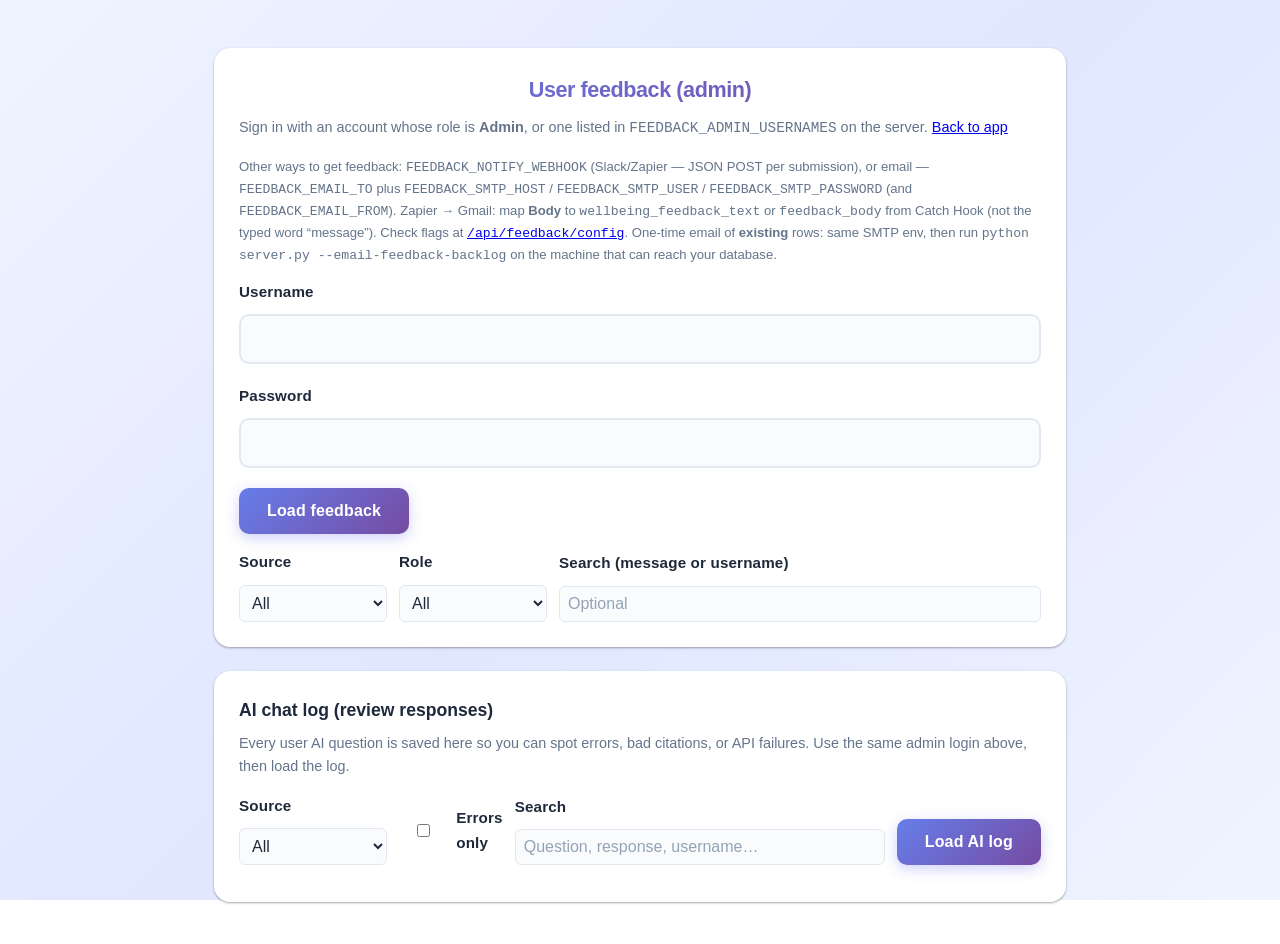
<file: admin.html>
<!DOCTYPE html>
<html lang="en">
<head>
    <meta charset="UTF-8">
    <base href="/">
    <meta name="viewport" content="width=device-width, initial-scale=1.0">
    <title>Feedback — Admin | Wellbeing Companion</title>
    <link rel="stylesheet" href="styles.css?v=4.6">
    <meta http-equiv="Cache-Control" content="no-cache, no-store, must-revalidate">
</head>
<body>
    <div class="container" style="max-width: 900px;">
        <div class="card" style="margin-top: 24px;">
            <h1 style="font-size: 1.35rem;">User feedback (admin)</h1>
            <p style="color: var(--text-light); font-size: 0.9rem; margin: 8px 0 16px;">
                Sign in with an account whose role is <strong>Admin</strong>, or one listed in <code>FEEDBACK_ADMIN_USERNAMES</code> on the server.
                <a href="/">Back to app</a>
            </p>
            <p style="color: var(--text-light); font-size: 0.82rem; margin-bottom: 14px;">
                Other ways to get feedback: <code>FEEDBACK_NOTIFY_WEBHOOK</code> (Slack/Zapier — JSON POST per submission), or email —
                <code>FEEDBACK_EMAIL_TO</code> plus <code>FEEDBACK_SMTP_HOST</code> / <code>FEEDBACK_SMTP_USER</code> / <code>FEEDBACK_SMTP_PASSWORD</code> (and <code>FEEDBACK_EMAIL_FROM</code>).
                Zapier → Gmail: map <strong>Body</strong> to <code>wellbeing_feedback_text</code> or <code>feedback_body</code> from Catch Hook (not the typed word “message”).
                Check flags at <a href="/api/feedback/config" target="_blank" rel="noopener"><code>/api/feedback/config</code></a>.
                One-time email of <strong>existing</strong> rows: same SMTP env, then run
                <code style="white-space: normal;">python server.py --email-feedback-backlog</code> on the machine that can reach your database.
            </p>
            <p id="adminConsoleCreateWrap" style="display: none; margin-bottom: 12px; font-size: 0.9rem;">
                <a id="adminConsoleCreateLink" href="#">Create another admin account</a>
                <span style="color: var(--text-light);"> (bootstrap key required)</span>
            </p>
            <form id="adminFeedbackLoginForm" autocomplete="off">
                <div class="form-group">
                    <label for="adminFbUsername">Username</label>
                    <input type="text" id="adminFbUsername" required autocomplete="username">
                </div>
                <div class="form-group">
                    <label for="adminFbPassword">Password</label>
                    <input type="password" id="adminFbPassword" required autocomplete="current-password">
                </div>
                <button type="submit" class="btn btn-primary" id="adminFbLoadBtn">Load feedback</button>
            </form>
            <div style="display: flex; flex-wrap: wrap; gap: 12px; align-items: flex-end; margin-top: 16px;">
                <div class="form-group" style="margin: 0; min-width: 120px;">
                    <label for="adminFbFilterSource">Source</label>
                    <select id="adminFbFilterSource" style="width: 100%; padding: 8px; border-radius: 6px; border: 1px solid var(--border-color);">
                        <option value="">All</option>
                        <option value="user">user</option>
                        <option value="patient">patient (legacy)</option>
                        <option value="doctor">doctor (legacy)</option>
                        <option value="admin">admin</option>
                    </select>
                </div>
                <div class="form-group" style="margin: 0; min-width: 120px;">
                    <label for="adminFbFilterRole">Role</label>
                    <select id="adminFbFilterRole" style="width: 100%; padding: 8px; border-radius: 6px; border: 1px solid var(--border-color);">
                        <option value="">All</option>
                        <option value="user">user</option>
                        <option value="patient">patient (legacy)</option>
                        <option value="doctor">doctor (legacy)</option>
                        <option value="admin">admin</option>
                    </select>
                </div>
                <div class="form-group" style="margin: 0; flex: 1; min-width: 180px;">
                    <label for="adminFbSearch">Search (message or username)</label>
                    <input type="search" id="adminFbSearch" placeholder="Optional" autocomplete="off" style="width: 100%; padding: 8px; border-radius: 6px; border: 1px solid var(--border-color);">
                </div>
            </div>
            <div id="adminFbError" class="error-message" style="margin-top: 12px;"></div>
        </div>

        <div id="adminFbResults" class="card" style="margin-top: 20px; display: none;">
            <div style="display: flex; flex-wrap: wrap; justify-content: space-between; gap: 12px; align-items: center; margin-bottom: 12px;">
                <h2 style="font-size: 1.1rem; margin: 0;">Latest submissions <span id="adminFbCount" style="color: var(--text-light); font-weight: normal;"></span></h2>
                <button type="button" class="btn btn-secondary" id="adminFbExportBtn" title="Download loaded rows as CSV">Export CSV</button>
            </div>
            <div id="adminFbList"></div>
        </div>

        <div class="card" style="margin-top: 20px;">
            <h2 style="font-size: 1.1rem;">AI chat log (review responses)</h2>
            <p style="color: var(--text-light); font-size: 0.9rem; margin: 8px 0 16px;">
                Every user AI question is saved here so you can spot errors, bad citations, or API failures.
                Use the same admin login above, then load the log.
            </p>
            <div style="display: flex; flex-wrap: wrap; gap: 12px; align-items: flex-end; margin-bottom: 12px;">
                <div class="form-group" style="margin: 0; min-width: 120px;">
                    <label for="adminAiFilterSource">Source</label>
                    <select id="adminAiFilterSource" style="width: 100%; padding: 8px; border-radius: 6px; border: 1px solid var(--border-color);">
                        <option value="">All</option>
                        <option value="user">user</option>
                        <option value="patient">patient (legacy)</option>
                        <option value="doctor">doctor (legacy)</option>
                    </select>
                </div>
                <div class="form-group" style="margin: 0;">
                    <label style="display: flex; align-items: center; gap: 8px; cursor: pointer;">
                        <input type="checkbox" id="adminAiErrorsOnly">
                        Errors only
                    </label>
                </div>
                <div class="form-group" style="margin: 0; flex: 1; min-width: 180px;">
                    <label for="adminAiSearch">Search</label>
                    <input type="search" id="adminAiSearch" placeholder="Question, response, username…" autocomplete="off" style="width: 100%; padding: 8px; border-radius: 6px; border: 1px solid var(--border-color);">
                </div>
                <button type="button" class="btn btn-primary" id="adminAiLoadBtn">Load AI log</button>
            </div>
            <div id="adminAiError" class="error-message"></div>
        </div>

        <div id="adminAiResults" class="card" style="margin-top: 20px; display: none;">
            <div style="display: flex; flex-wrap: wrap; justify-content: space-between; gap: 12px; align-items: center; margin-bottom: 12px;">
                <h2 style="font-size: 1.1rem; margin: 0;">AI exchanges <span id="adminAiCount" style="color: var(--text-light); font-weight: normal;"></span></h2>
                <button type="button" class="btn btn-secondary" id="adminAiExportBtn" title="Download loaded rows as CSV">Export CSV</button>
            </div>
            <div id="adminAiList"></div>
        </div>
    </div>
    <script src="api-service.js"></script>
    <script src="admin.js"></script>
    <script src="admin-ai-log.js"></script>
    <script>
        (function () {
            var m = location.pathname.match(/^\/console\/([^/]+)/);
            var wrap = document.getElementById('adminConsoleCreateWrap');
            var link = document.getElementById('adminConsoleCreateLink');
            if (m && wrap && link) {
                link.href = '/console/' + m[1] + '/create';
                wrap.style.display = 'block';
            }
        })();
    </script>
</body>
</html>
</file>
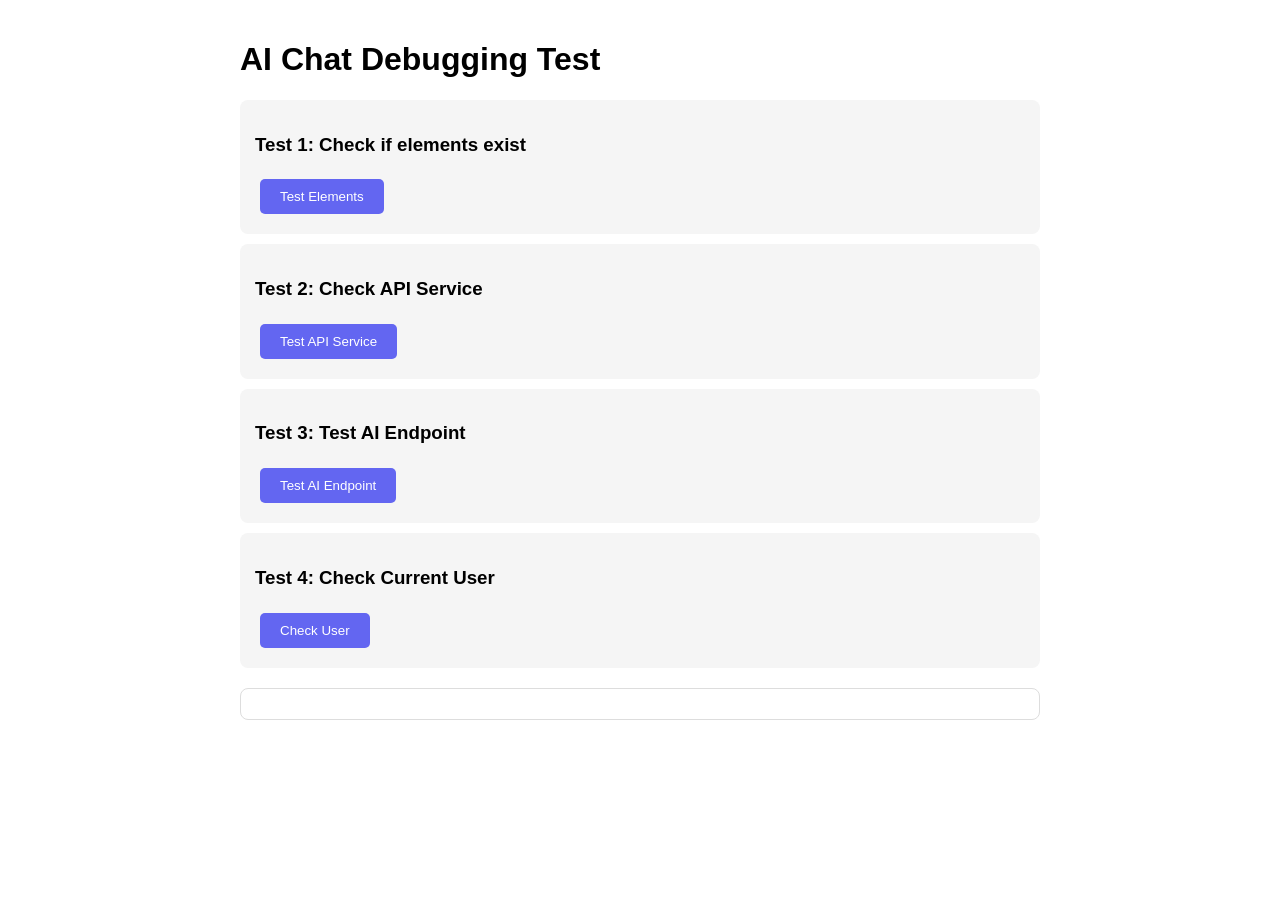
<file: test-ai.html>
<!DOCTYPE html>
<html lang="en">
<head>
    <meta charset="UTF-8">
    <meta name="viewport" content="width=device-width, initial-scale=1.0">
    <title>AI Test Page</title>
    <style>
        body {
            font-family: Arial, sans-serif;
            padding: 20px;
            max-width: 800px;
            margin: 0 auto;
        }
        .test-section {
            background: #f5f5f5;
            padding: 15px;
            margin: 10px 0;
            border-radius: 8px;
        }
        button {
            padding: 10px 20px;
            background: #6366f1;
            color: white;
            border: none;
            border-radius: 5px;
            cursor: pointer;
            margin: 5px;
        }
        button:hover {
            background: #4f46e5;
        }
        #results {
            margin-top: 20px;
            padding: 15px;
            background: white;
            border: 1px solid #ddd;
            border-radius: 8px;
            white-space: pre-wrap;
            font-family: monospace;
        }
    </style>
</head>
<body>
    <h1>AI Chat Debugging Test</h1>
    
    <div class="test-section">
        <h3>Test 1: Check if elements exist</h3>
        <button onclick="testElements()">Test Elements</button>
    </div>
    
    <div class="test-section">
        <h3>Test 2: Check API Service</h3>
        <button onclick="testAPIService()">Test API Service</button>
    </div>
    
    <div class="test-section">
        <h3>Test 3: Test AI Endpoint</h3>
        <button onclick="testAIEndpoint()">Test AI Endpoint</button>
    </div>
    
    <div class="test-section">
        <h3>Test 4: Check Current User</h3>
        <button onclick="testCurrentUser()">Check User</button>
    </div>
    
    <div id="results"></div>
    
    <script src="api-service.js"></script>
    <script>
        const results = document.getElementById('results');
        
        function log(message) {
            results.textContent += message + '\n';
            console.log(message);
        }
        
        function clearResults() {
            results.textContent = '';
        }
        
        function testElements() {
            clearResults();
            log('=== Testing Elements ===');
            
            const elements = [
                'aiForm',
                'aiQuestion',
                'aiResponse',
                'aiSubmitBtn'
            ];
            
            elements.forEach(id => {
                const el = document.getElementById(id);
                if (el) {
                    log(`✓ ${id} found`);
                } else {
                    log(`✗ ${id} NOT FOUND`);
                }
            });
        }
        
        function testAPIService() {
            clearResults();
            log('=== Testing API Service ===');
            
            if (typeof apiService === 'undefined') {
                log('✗ apiService is not defined');
                return;
            }
            
            log('✓ apiService exists');
            log('API Base URL: ' + apiService.baseUrl);
            
            // Test connection
            apiService.testConnection().then(result => {
                log('Connection test: ' + JSON.stringify(result, null, 2));
            }).catch(error => {
                log('Connection test error: ' + error.message);
            });
        }
        
        async function testAIEndpoint() {
            clearResults();
            log('=== Testing AI Endpoint ===');
            
            if (typeof apiService === 'undefined') {
                log('✗ apiService is not defined');
                return;
            }
            
            try {
                log('Testing AI endpoint...');
                const response = await apiService.getAIAdvice(
                    'Hello, this is a test',
                    'Test User',
                    '',
                    '',
                    [],
                    []
                );
                log('✓ AI endpoint responded');
                log('Response: ' + JSON.stringify(response, null, 2));
            } catch (error) {
                log('✗ AI endpoint error: ' + error.message);
                log('Full error: ' + JSON.stringify(error, null, 2));
            }
        }
        
        function testCurrentUser() {
            clearResults();
            log('=== Testing Current User ===');
            
            const savedUser = localStorage.getItem('currentUser');
            if (savedUser) {
                try {
                    const user = JSON.parse(savedUser);
                    log('✓ Found saved user:');
                    log(JSON.stringify(user, null, 2));
                } catch (e) {
                    log('✗ Error parsing saved user: ' + e.message);
                }
            } else {
                log('✗ No saved user found');
                log('You need to log in first');
            }
        }
    </script>
</body>
</html>
</file>
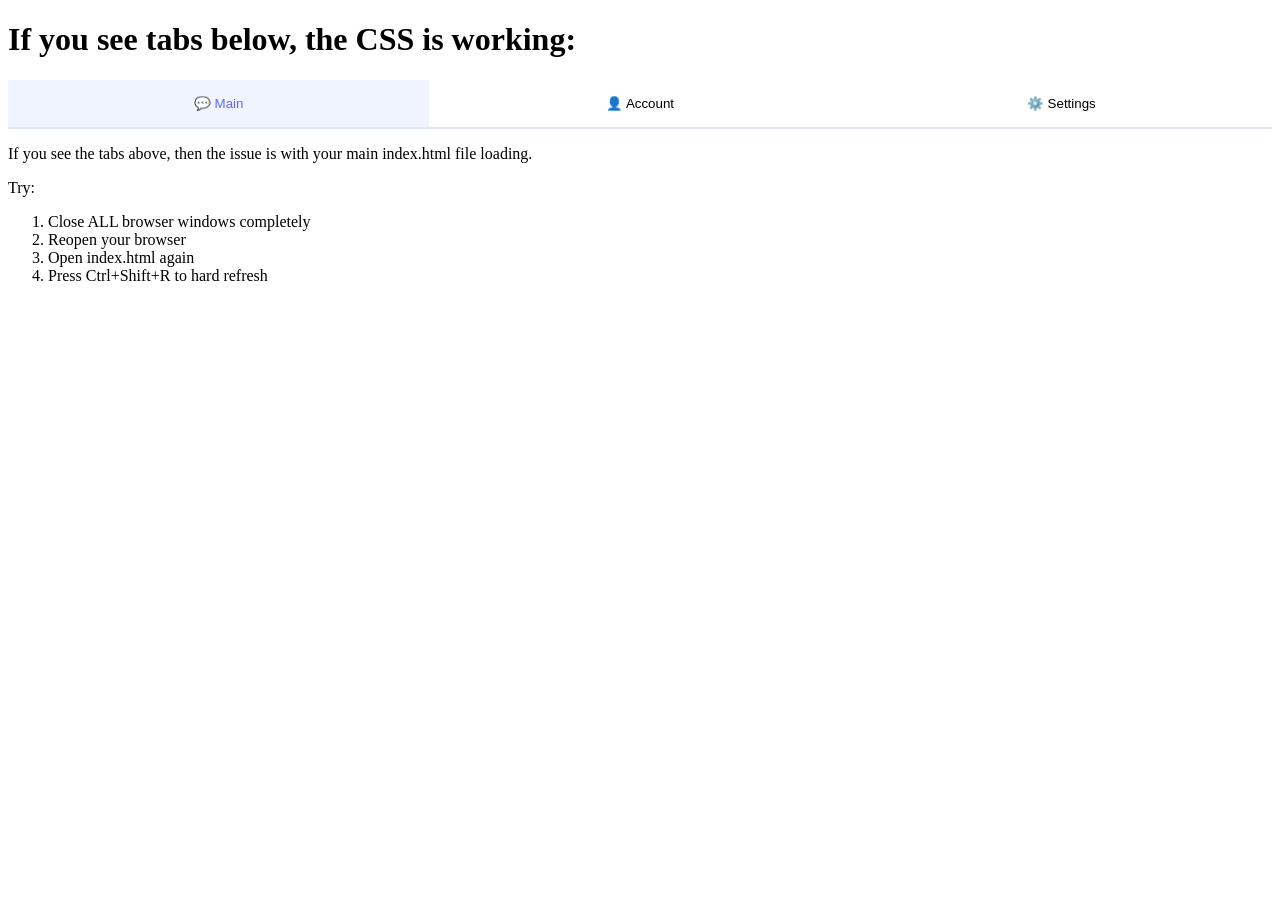
<file: test-tabs.html>
<!DOCTYPE html>
<html>
<head>
    <title>Test - Check if tabs are working</title>
    <style>
        .patient-nav-tabs {
            display: flex;
            background: white;
            border-bottom: 2px solid #e2e8f0;
            padding: 0;
        }
        .nav-tab {
            flex: 1;
            padding: 16px 20px;
            background: transparent;
            border: none;
            cursor: pointer;
        }
        .nav-tab.active {
            background: #f0f4ff;
            color: #6366f1;
        }
    </style>
</head>
<body>
    <h1>If you see tabs below, the CSS is working:</h1>
    <div class="patient-nav-tabs">
        <button class="nav-tab active">💬 Main</button>
        <button class="nav-tab">👤 Account</button>
        <button class="nav-tab">⚙️ Settings</button>
    </div>
    <p>If you see the tabs above, then the issue is with your main index.html file loading.</p>
    <p>Try:</p>
    <ol>
        <li>Close ALL browser windows completely</li>
        <li>Reopen your browser</li>
        <li>Open index.html again</li>
        <li>Press Ctrl+Shift+R to hard refresh</li>
    </ol>
</body>
</html>
</file>
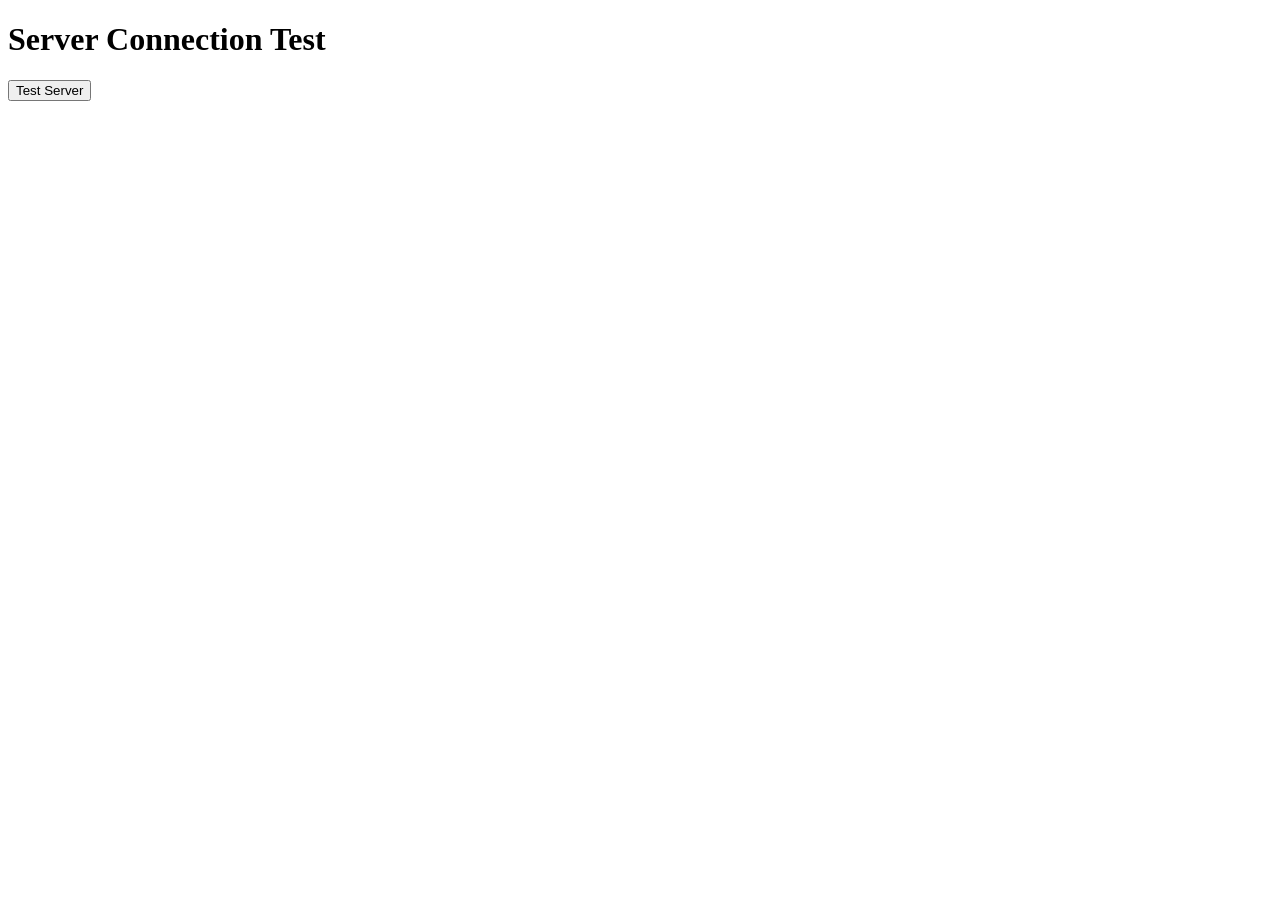
<file: test_server.html>
<!DOCTYPE html>
<html>
<head>
    <title>Test Server Connection</title>
</head>
<body>
    <h1>Server Connection Test</h1>
    <button onclick="testConnection()">Test Server</button>
    <div id="result"></div>
    
    <script>
        async function testConnection() {
            const resultDiv = document.getElementById('result');
            resultDiv.innerHTML = 'Testing...';
            
            try {
                console.log('Testing server at: http://localhost:8000/api/health');
                const response = await fetch('http://localhost:8000/api/health');
                const data = await response.json();
                resultDiv.innerHTML = `<p style="color: green;">✓ Server is running!</p><pre>${JSON.stringify(data, null, 2)}</pre>`;
            } catch (error) {
                resultDiv.innerHTML = `<p style="color: red;">✗ Server connection failed:</p><pre>${error.message}</pre>`;
                console.error('Error:', error);
            }
        }
    </script>
</body>
</html>
</file>
<file: styles.css>
/* Reset and Base Styles */
* {
    margin: 0;
    padding: 0;
    box-sizing: border-box;
}

:root {
    color-scheme: light;
    --primary-color: #6366f1;
    --primary-dark: #4f46e5;
    --primary-light: #818cf8;
    --secondary-color: #f0f4ff;
    --accent-color: #8b5cf6;
    --text-color: #1e293b;
    --text-light: #64748b;
    --text-lighter: #94a3b8;
    --border-color: #e2e8f0;
    --error-color: #ef4444;
    --success-color: #10b981;
    --warning-color: #f59e0b;
    --card-shadow: 0 1px 3px rgba(0, 0, 0, 0.12), 0 1px 2px rgba(0, 0, 0, 0.24);
    --card-shadow-hover: 0 10px 25px rgba(99, 102, 241, 0.15), 0 4px 10px rgba(0, 0, 0, 0.1);
    --gradient-primary: linear-gradient(135deg, #667eea 0%, #764ba2 100%);
    --gradient-secondary: linear-gradient(135deg, #f093fb 0%, #f5576c 100%);
    --gradient-ai: linear-gradient(135deg, #667eea 0%, #764ba2 100%);
    --page-bg: linear-gradient(135deg, #f0f4ff 0%, #e0e7ff 50%, #f0f4ff 100%);
    --header-bg: linear-gradient(135deg, #ffffff 0%, #f8fafc 100%);
    --nav-bg: #ffffff;
    --nav-active-bg: linear-gradient(135deg, #f0f4ff 0%, #e0e7ff 100%);
    --card-bg: #ffffff;
    --card-border: rgba(255, 255, 255, 0.8);
    --input-bg: #fafbfc;
    --input-bg-focus: #ffffff;
    --muted-bg: linear-gradient(135deg, #f8fafc 0%, #f1f5f9 100%);
    --accent-surface: linear-gradient(135deg, #f0f4ff 0%, #e0e7ff 100%);
    --chip-bg: #ffffff;
    --assistant-bg: linear-gradient(135deg, #f0f4ff 0%, #e0e7ff 100%);
    --ai-card-fill: #ffffff;
    --response-bg: #ffffff;
    --warning-text: #92400e;
    --error-surface: #ffe0e0;
    --hover-row: linear-gradient(135deg, #f8fafc 0%, #f1f5f9 100%);
}

html[data-theme="dark"] {
    color-scheme: dark;
    --primary-color: #818cf8;
    --primary-dark: #a5b4fc;
    --primary-light: #c7d2fe;
    --secondary-color: #1e293b;
    --text-color: #e2e8f0;
    --text-light: #94a3b8;
    --text-lighter: #64748b;
    --border-color: #334155;
    --card-shadow: 0 1px 3px rgba(0, 0, 0, 0.45), 0 1px 2px rgba(0, 0, 0, 0.35);
    --card-shadow-hover: 0 10px 25px rgba(0, 0, 0, 0.45), 0 4px 10px rgba(0, 0, 0, 0.35);
    --page-bg: linear-gradient(160deg, #0f172a 0%, #1e1b4b 55%, #0f172a 100%);
    --header-bg: linear-gradient(135deg, #1e293b 0%, #0f172a 100%);
    --nav-bg: #0f172a;
    --nav-active-bg: linear-gradient(135deg, #1e1b4b 0%, #312e81 100%);
    --card-bg: #1e293b;
    --card-border: rgba(148, 163, 184, 0.22);
    --input-bg: #0f172a;
    --input-bg-focus: #0f172a;
    --muted-bg: linear-gradient(135deg, #1e293b 0%, #0f172a 100%);
    --accent-surface: linear-gradient(135deg, #1e1b4b 0%, #312e81 100%);
    --chip-bg: #0f172a;
    --assistant-bg: linear-gradient(135deg, #1e1b4b 0%, #312e81 100%);
    --ai-card-fill: #1e293b;
    --response-bg: #0f172a;
    --warning-text: #fcd34d;
    --error-surface: #450a0a;
    --hover-row: #334155;
}

body {
    font-family: -apple-system, BlinkMacSystemFont, 'Segoe UI', Roboto, 'Helvetica Neue', Arial, sans-serif;
    background: var(--page-bg);
    background-attachment: fixed;
    color: var(--text-color);
    line-height: 1.6;
    min-height: 100vh;
    -webkit-font-smoothing: antialiased;
    -moz-osx-font-smoothing: grayscale;
}

/* Screen Management */
.screen {
    display: none;
    min-height: 100vh;
}

.screen.active {
    display: block;
}

/* Container */
.container {
    max-width: 1200px;
    margin: 0 auto;
    padding: 24px;
    animation: fadeIn 0.5s ease;
}

@keyframes fadeIn {
    from {
        opacity: 0;
        transform: translateY(10px);
    }
    to {
        opacity: 1;
        transform: translateY(0);
    }
}

/* App Header */
.app-header-actions {
    display: flex;
    align-items: center;
    gap: 10px;
    flex-shrink: 0;
    flex-wrap: wrap;
    justify-content: flex-end;
}

.app-header-actions .btn-secondary {
    font-size: 0.88rem;
    padding: 8px 12px;
    white-space: nowrap;
}

.app-header {
    background: var(--header-bg);
    padding: 18px 24px;
    box-shadow: 0 2px 10px rgba(0, 0, 0, 0.08);
    display: flex;
    justify-content: space-between;
    align-items: center;
    position: sticky;
    top: 0;
    z-index: 100;
    border-bottom: 1px solid var(--border-color);
    backdrop-filter: blur(10px);
}

/* Patient Navigation Tabs */
.user-nav-tabs,
.patient-nav-tabs {
    display: flex;
    flex-wrap: wrap;
    background: var(--nav-bg);
    border-bottom: 2px solid var(--border-color);
    padding: 0;
    position: sticky;
    top: 73px;
    z-index: 99;
    box-shadow: 0 2px 4px rgba(0, 0, 0, 0.05);
}

.nav-tab {
    flex: 1 1 110px;
    padding: 16px 20px;
    background: transparent;
    border: none;
    border-bottom: 3px solid transparent;
    cursor: pointer;
    font-size: 0.95rem;
    font-weight: 500;
    color: var(--text-light);
    transition: all 0.3s ease;
    display: flex;
    align-items: center;
    justify-content: center;
    gap: 8px;
    position: relative;
}

.nav-tab:hover {
    background: var(--secondary-color);
    color: var(--primary-color);
}

.nav-tab.active {
    color: var(--primary-color);
    border-bottom-color: var(--primary-color);
    background: var(--nav-active-bg);
    font-weight: 600;
}

.nav-tab span {
    font-size: 1.2rem;
}

/* Patient Tab Content */
.user-tab-content,
.patient-tab-content {
    display: none;
    animation: fadeIn 0.3s ease;
}

.user-tab-content.active,
.patient-tab-content.active {
    display: block;
}

.app-header h2 {
    font-size: 1.35rem;
    font-weight: 600;
    background: var(--gradient-primary);
    -webkit-background-clip: text;
    -webkit-text-fill-color: transparent;
    background-clip: text;
    letter-spacing: -0.02em;
    margin: 0;
}

.user-id-header,
.user-id-header,
.patient-id-header {
    display: flex;
    align-items: center;
    gap: 8px;
    margin-top: 4px;
    padding: 6px 12px;
    background: var(--accent-surface);
    border-radius: 6px;
    border: 1px solid var(--primary-color);
    width: fit-content;
}

.user-id-label,
.user-id-label,
.patient-id-label {
    font-size: 0.85rem;
    color: var(--text-light);
    font-weight: 500;
}

.user-id-number,
.user-id-number,
.patient-id-number {
    font-family: 'Courier New', monospace;
    font-size: 1rem;
    font-weight: bold;
    color: var(--primary-color);
    letter-spacing: 2px;
}

.btn-copy-small {
    background: var(--primary-color);
    color: white;
    border: none;
    padding: 4px 8px;
    border-radius: 4px;
    cursor: pointer;
    font-size: 0.75rem;
    transition: all 0.2s ease;
    margin-left: 4px;
}

.btn-copy-small:hover {
    background: var(--primary-dark);
    transform: scale(1.05);
}

/* Card */
.card {
    background: var(--card-bg);
    border-radius: 16px;
    padding: 28px;
    margin-bottom: 24px;
    box-shadow: var(--card-shadow);
    transition: all 0.3s cubic-bezier(0.4, 0, 0.2, 1);
    border: 1px solid var(--card-border);
    position: relative;
    overflow: hidden;
}

.card::before {
    content: '';
    position: absolute;
    top: 0;
    left: 0;
    right: 0;
    height: 4px;
    background: var(--gradient-primary);
    opacity: 0;
    transition: opacity 0.3s ease;
}

.card:hover {
    box-shadow: var(--card-shadow-hover);
    transform: translateY(-2px);
}

.card:hover::before {
    opacity: 1;
}

.card h1 {
    font-size: 2rem;
    margin-bottom: 8px;
    background: var(--gradient-primary);
    -webkit-background-clip: text;
    -webkit-text-fill-color: transparent;
    background-clip: text;
    text-align: center;
    font-weight: 700;
    letter-spacing: -0.02em;
}

.card h3 {
    font-size: 1.35rem;
    margin-bottom: 20px;
    color: var(--text-color);
    font-weight: 600;
    letter-spacing: -0.01em;
}

/* Form Styles */
.form-group {
    margin-bottom: 20px;
}

.form-group label {
    display: block;
    margin-bottom: 10px;
    font-weight: 600;
    color: var(--text-color);
    font-size: 0.95rem;
    letter-spacing: 0.01em;
}

.form-group input,
.form-group textarea,
.form-group select {
    width: 100%;
    padding: 14px 16px;
    border: 2px solid var(--border-color);
    border-radius: 10px;
    font-size: 1rem;
    font-family: inherit;
    transition: all 0.3s cubic-bezier(0.4, 0, 0.2, 1);
    background: var(--input-bg);
    color: var(--text-color);
    position: relative;
    z-index: 10; /* Ensure inputs are clickable */
    pointer-events: auto; /* Ensure inputs can receive events */
}

.form-group input:hover,
.form-group textarea:hover,
.form-group select:hover {
    border-color: var(--primary-light);
    background: var(--input-bg-focus);
}

.form-group input:focus,
.form-group textarea:focus,
.form-group select:focus {
    outline: none;
    border-color: var(--primary-color);
    background: var(--input-bg-focus);
    box-shadow: 0 0 0 4px rgba(99, 102, 241, 0.1);
}

.form-group textarea {
    resize: vertical;
    min-height: 80px;
}

.form-group input::placeholder,
.form-group textarea::placeholder {
    color: var(--text-lighter);
}

.theme-picker {
    border: 1px solid var(--border-color);
    border-radius: 12px;
    padding: 14px 16px 16px;
    margin: 0;
}

.theme-picker legend {
    padding: 0 6px;
    font-weight: 600;
    color: var(--text-color);
}

.theme-choices {
    display: flex;
    gap: 12px;
    flex-wrap: wrap;
    margin-top: 8px;
}

.theme-choice {
    display: flex;
    align-items: center;
    gap: 8px;
    margin: 0;
    padding: 12px 16px;
    border: 2px solid var(--border-color);
    border-radius: 10px;
    background: var(--input-bg);
    color: var(--text-color);
    font-weight: 600;
    cursor: pointer;
    flex: 1;
    min-width: 140px;
}

.theme-choice:has(input:checked) {
    border-color: var(--primary-color);
    background: var(--accent-surface);
    color: var(--primary-color);
}

.theme-choice input {
    accent-color: var(--primary-color);
}

.settings-note {
    color: var(--text-light);
    margin: -8px 0 16px;
}

.food-meal,
.food-symptom,
.food-item {
    border: 1px solid var(--border-color);
    border-radius: 12px;
    background: var(--input-bg);
    padding: 12px;
    margin-bottom: 12px;
}

.food-meal-head,
.food-symptom,
.food-item-main,
.food-item-macros {
    display: grid;
    gap: 8px;
}

.food-meal-head {
    grid-template-columns: 1.2fr 0.8fr 0.6fr 0.6fr auto;
    margin-bottom: 10px;
}

.food-symptom {
    grid-template-columns: 1.2fr 0.8fr 1.4fr auto;
    align-items: center;
}

.food-item-main {
    grid-template-columns: 1.4fr 0.6fr 0.7fr auto;
}

.food-item-macros {
    grid-template-columns: repeat(4, 1fr);
    margin-top: 8px;
}

.food-meal label,
.food-item label,
.food-symptom label {
    display: block;
    font-size: 0.78rem;
    color: var(--text-light);
    margin-bottom: 4px;
}

.food-meal input,
.food-meal select,
.food-item input,
.food-item select,
.food-symptom input,
.food-symptom select {
    width: 100%;
    padding: 8px 10px;
    border: 1px solid var(--border-color);
    border-radius: 8px;
    background: var(--card-bg);
    color: var(--text-color);
    font: inherit;
}

.food-remove {
    align-self: end;
    padding: 8px 10px;
}

.food-lookup {
    display: flex;
    flex-wrap: wrap;
    align-items: center;
    gap: 8px;
    margin-top: 6px;
}

.food-lookup-btn {
    padding: 4px 0;
}

.food-lookup-status {
    font-size: 0.85rem;
    color: var(--text-light);
}

.food-lookup-results {
    display: flex;
    flex-direction: column;
    gap: 6px;
    max-height: 300px;
    overflow-y: auto;
}

.food-lookup-results:not(:empty) {
    margin-top: 6px;
}

.food-lookup-option {
    display: block;
    width: 100%;
    text-align: left;
    padding: 8px 10px;
    border: 1px solid var(--border-color);
    border-radius: 8px;
    background: var(--card-bg);
    color: var(--text-color);
    font: inherit;
    cursor: pointer;
}

.food-lookup-option:hover,
.food-lookup-option:focus-visible {
    background: var(--hover-row);
    border-color: var(--primary-color);
}

.food-lookup-option small {
    display: block;
    font-size: 0.78rem;
    color: var(--text-light);
}

.food-link {
    display: flex;
    flex-wrap: wrap;
    align-items: center;
    gap: 4px 10px;
    margin-top: 8px;
    padding: 8px 10px;
    border-radius: 8px;
    background: var(--accent-surface);
    font-size: 0.85rem;
}

.food-link .btn-link {
    padding: 0;
}

.food-nutrient-row {
    display: grid;
    grid-template-columns: 1fr 0.7fr auto;
    gap: 8px;
    margin-top: 8px;
}

.food-recent-list {
    display: flex;
    flex-direction: column;
    gap: 8px;
}

.food-recent-btn {
    text-align: left;
}

@media only screen and (max-width: 600px) {
    .food-meal-head,
    .food-symptom,
    .food-item-main,
    .food-item-macros,
    .food-nutrient-row {
        grid-template-columns: 1fr 1fr;
    }
}

/* Input Group */
.input-group {
    display: flex;
    gap: 12px;
    align-items: stretch;
}

.form-row {
    display: grid;
    grid-template-columns: 1fr 1fr;
    gap: 16px;
}

@media only screen and (max-width: 600px) {
    .form-row {
        grid-template-columns: 1fr;
    }
}
}

.input-group input {
    flex: 1;
}

.input-group .btn {
    white-space: nowrap;
    flex-shrink: 0;
}

/* Buttons */
.btn {
    padding: 14px 28px;
    border: none;
    border-radius: 10px;
    font-size: 1rem;
    font-weight: 600;
    cursor: pointer;
    transition: all 0.3s cubic-bezier(0.4, 0, 0.2, 1);
    font-family: inherit;
    letter-spacing: 0.01em;
    position: relative;
    overflow: hidden;
    z-index: 10; /* Ensure buttons are clickable */
    pointer-events: auto; /* Ensure buttons can receive events */
}

.btn-primary {
    background: var(--gradient-primary);
    color: white;
    box-shadow: 0 4px 14px rgba(99, 102, 241, 0.3);
}

.btn-primary::before {
    content: '';
    position: absolute;
    top: 50%;
    left: 50%;
    width: 0;
    height: 0;
    border-radius: 50%;
    background: rgba(255, 255, 255, 0.2);
    transform: translate(-50%, -50%);
    transition: width 0.6s, height 0.6s;
}

.btn-primary:hover {
    transform: translateY(-2px);
    box-shadow: 0 6px 20px rgba(99, 102, 241, 0.4);
}

.btn-primary:hover::before {
    width: 300px;
    height: 300px;
}

.btn-primary:active {
    transform: translateY(0);
    box-shadow: 0 2px 10px rgba(99, 102, 241, 0.3);
}

.btn-link {
    background: rgba(99, 102, 241, 0.1);
    color: var(--primary-color);
    text-decoration: none;
    padding: 10px 18px;
    border-radius: 8px;
    font-weight: 600;
    transition: all 0.3s ease;
}

.btn-link:hover {
    background: rgba(99, 102, 241, 0.2);
    color: var(--primary-dark);
    transform: translateY(-1px);
}

.btn-icon {
    background: rgba(99, 102, 241, 0.1);
    color: var(--primary-color);
    padding: 10px 18px;
    display: flex;
    align-items: center;
    gap: 8px;
    border-radius: 10px;
    font-weight: 600;
    transition: all 0.3s ease;
}

.btn-icon:hover {
    background: rgba(99, 102, 241, 0.2);
    transform: translateY(-1px);
    box-shadow: 0 2px 8px rgba(99, 102, 241, 0.2);
}

/* Error Message */
.error-message:empty {
    display: none;
}

.error-message {
    color: var(--error-color);
    margin-top: 12px;
    font-size: 0.9rem;
    min-height: 20px;
    padding: 12px;
    background: rgba(239, 68, 68, 0.1);
    border-radius: 8px;
    border-left: 3px solid var(--error-color);
    font-weight: 500;
}

.persistence-warning {
    margin-top: 12px;
    padding: 12px 14px;
    font-size: 0.85rem;
    line-height: 1.5;
    border-radius: 8px;
    background: rgba(245, 158, 11, 0.12);
    border: 1px solid rgba(245, 158, 11, 0.45);
    color: var(--warning-text);
}

.ai-references-block {
    margin-top: 12px;
    padding: 12px 14px;
    font-size: 0.85rem;
    line-height: 1.5;
    border-radius: 8px;
    background: rgba(99, 102, 241, 0.06);
    border: 1px solid var(--border-color);
    color: var(--text-color);
}

.ai-references-block ul {
    margin: 8px 0 0 1.1rem;
    padding: 0;
}

.ai-references-block li {
    margin-bottom: 6px;
}

.ai-rating-row {
    display: flex;
    align-items: center;
    gap: 8px;
    margin-top: 10px;
    padding-top: 8px;
    border-top: 1px solid var(--border-color);
}

.ai-rating-label {
    font-size: 0.8rem;
    color: var(--text-light);
    margin-right: 4px;
}

.ai-rate-btn {
    display: inline-flex;
    align-items: center;
    justify-content: center;
    min-width: 36px;
    height: 32px;
    padding: 4px 10px;
    border: 1px solid var(--border-color);
    border-radius: 8px;
    background: var(--card-bg, #fff);
    font-size: 1.1rem;
    line-height: 1;
    cursor: pointer;
    transition: background 0.15s, border-color 0.15s;
}

.ai-rate-btn:hover {
    background: rgba(99, 102, 241, 0.08);
    border-color: var(--primary-color);
}

.ai-rate-btn.is-active {
    background: rgba(99, 102, 241, 0.14);
    border-color: var(--primary-color);
    box-shadow: 0 0 0 1px var(--primary-color);
}

.ai-rate-btn:disabled {
    opacity: 0.6;
    cursor: wait;
}

/* Fail-safe: cap visible sources at 2 until the details panel is opened */
.ai-references-block > ul:first-of-type > li:nth-child(n+3) {
    display: none;
}

.ai-references-block:has(.ai-sources-details[open]) > ul:first-of-type > li:nth-child(n+3) {
    display: list-item;
}

.ai-references-collapsible .ai-references-more {
    display: none !important;
    margin-top: 0;
}

.ai-references-collapsible.is-expanded .ai-references-more {
    display: block !important;
}

.ai-sources-details:not([open]) > ul {
    display: none;
}

.ai-sources-details[open] > ul {
    display: block;
}

.ai-sources-details {
    margin-top: 8px;
}

.ai-sources-details > summary {
    list-style: none;
    cursor: pointer;
    display: inline-flex;
    align-items: center;
    justify-content: center;
    width: 28px;
    height: 28px;
    border: 1px solid var(--border-color);
    border-radius: 50%;
    background: var(--card-bg, #fff);
    color: var(--primary-color);
}

.ai-sources-details > summary::-webkit-details-marker {
    display: none;
}

.ai-sources-details > summary:hover {
    background: rgba(99, 102, 241, 0.08);
    border-color: var(--primary-color);
}

.ai-sources-details[open] > summary .ai-sources-show-more-icon {
    display: inline-block;
    transform: rotate(180deg);
}

.ai-sources-details ul {
    margin: 8px 0 0 1.1rem;
    padding: 0;
}

.ai-sources-show-more {
    display: inline-flex;
    align-items: center;
    justify-content: center;
    margin-top: 8px;
    width: 28px;
    height: 28px;
    padding: 0;
    border: 1px solid var(--border-color);
    border-radius: 50%;
    background: var(--card-bg, #fff);
    color: var(--primary-color);
    font-size: 1rem;
    line-height: 1;
    cursor: pointer;
}

.ai-sources-show-more:hover {
    background: rgba(99, 102, 241, 0.08);
    border-color: var(--primary-color);
}

.ai-sources-show-more-icon {
    display: block;
    margin-top: 1px;
}

.lit-list .lit-row {
    display: flex;
    flex-wrap: wrap;
    align-items: center;
    gap: 8px;
    padding: 8px 0;
    border-bottom: 1px solid var(--border-color);
    font-size: 0.9rem;
}

.lit-list .lit-row:last-child {
    border-bottom: none;
}

/* Notes List */
.note-item {
    background: var(--muted-bg);
    padding: 18px;
    border-radius: 12px;
    margin-bottom: 14px;
    border-left: 4px solid var(--primary-color);
    transition: all 0.3s ease;
    box-shadow: 0 1px 3px rgba(0, 0, 0, 0.05);
}

.note-item:hover {
    transform: translateX(4px);
    box-shadow: 0 4px 12px rgba(0, 0, 0, 0.1);
    border-left-width: 6px;
}

.note-item .note-text {
    font-size: 1rem;
    margin-bottom: 10px;
    color: var(--text-color);
    font-weight: 500;
    line-height: 1.6;
}

.note-item .note-date {
    font-size: 0.85rem;
    color: var(--text-light);
    font-weight: 500;
    display: flex;
    align-items: center;
    gap: 6px;
}

.note-item .note-date::before {
    content: '🕒';
    font-size: 0.9rem;
}

.empty-state {
    text-align: center;
    padding: 48px 20px;
    color: var(--text-light);
    font-style: italic;
    background: var(--muted-bg);
    border-radius: 12px;
    border: 2px dashed var(--border-color);
}

/* Patient ID Display */
.user-id-display,
.patient-id-display {
    margin-top: 12px;
    padding-top: 12px;
    border-top: 1px solid var(--border-color);
}

.user-id-box,
.patient-id-box {
    display: flex;
    align-items: center;
    gap: 12px;
    padding: 12px 16px;
    background: var(--accent-surface);
    border-radius: 8px;
    border: 2px solid var(--primary-color);
    flex-wrap: wrap;
}

.user-id-box strong,
.patient-id-box strong {
    color: var(--text-color);
    font-size: 0.9rem;
}

.user-id-value,
.patient-id-value {
    font-family: 'Courier New', monospace;
    font-size: 1.1rem;
    font-weight: bold;
    color: var(--primary-color);
    background: var(--chip-bg);
    padding: 6px 12px;
    border-radius: 6px;
    letter-spacing: 1px;
    border: 1px solid var(--border-color);
}

.btn-copy-id {
    background: var(--primary-color);
    color: white;
    border: none;
    padding: 6px 12px;
    border-radius: 6px;
    cursor: pointer;
    font-size: 0.85rem;
    transition: all 0.2s ease;
    margin-left: auto;
}

.btn-copy-id:hover {
    background: var(--primary-dark);
    transform: translateY(-1px);
    box-shadow: 0 2px 8px rgba(99, 102, 241, 0.3);
}

.user-id-note,
.patient-id-note {
    margin-top: 8px;
    font-size: 0.85rem;
    color: var(--text-light);
    font-style: italic;
}

/* Notes Summary */
.notes-summary {
    padding: 16px;
    background: var(--muted-bg);
    border-radius: 8px;
    border-left: 4px solid var(--primary-color);
}

.summary-header {
    margin-bottom: 12px;
    padding-bottom: 8px;
    border-bottom: 1px solid var(--border-color);
    color: var(--primary-color);
    font-size: 1rem;
}

.summary-content {
    color: var(--text-color);
    line-height: 1.8;
    white-space: pre-wrap;
    font-size: 0.95rem;
}

.loading {
    text-align: center;
    padding: 24px;
    color: var(--text-light);
    display: flex;
    align-items: center;
    justify-content: center;
    gap: 12px;
    font-weight: 500;
}

/* Toast Notification */
.toast {
    position: fixed;
    bottom: 24px;
    right: 24px;
    background: linear-gradient(135deg, #1e293b 0%, #334155 100%);
    color: white;
    padding: 16px 24px;
    border-radius: 12px;
    box-shadow: 0 10px 25px rgba(0, 0, 0, 0.2);
    opacity: 0;
    transform: translateY(20px) scale(0.95);
    transition: all 0.4s cubic-bezier(0.4, 0, 0.2, 1);
    z-index: 1000;
    max-width: 320px;
    font-weight: 500;
    border-left: 4px solid var(--primary-color);
}

.toast.show {
    opacity: 1;
    transform: translateY(0) scale(1);
}

.toast.success {
    background: linear-gradient(135deg, #10b981 0%, #059669 100%);
    border-left-color: #34d399;
}

.toast.error {
    background: linear-gradient(135deg, #ef4444 0%, #dc2626 100%);
    border-left-color: #fca5a5;
}

/* Responsive Design - Mobile First */

/* Small devices (phones, 600px and down) */
@media only screen and (max-width: 600px) {
    .container {
        padding: 16px;
    }

    .card {
        padding: 20px;
        border-radius: 12px;
    }
    
    .card h1 {
        font-size: 1.75rem;
    }

    .card h1 {
        font-size: 1.5rem;
    }

    .card h3 {
        font-size: 1.1rem;
    }

    .app-header {
        padding: 12px 16px;
    }

    .app-header h2 {
        font-size: 1.1rem;
    }

    .input-group {
        flex-direction: column;
    }

    .input-group .btn {
        width: 100%;
    }

    .toast {
        right: 10px;
        left: 10px;
        max-width: none;
    }
    
    /* Patient ID Display - Mobile */
    .user-id-box,
    .patient-id-box {
        flex-direction: column;
        align-items: stretch;
    }
    
    .btn-copy-id {
        margin-left: 0;
        width: 100%;
    }
    
    .user-id-value,
    .patient-id-value {
        text-align: center;
    }
    
    /* Navigation Tabs - Mobile */
    .user-nav-tabs,
    .patient-nav-tabs {
        top: 61px;
    }
    
    .nav-tab {
        padding: 12px 8px;
        font-size: 0.85rem;
    }
    
    .nav-tab span {
        font-size: 1rem;
    }
}

/* Medium devices (tablets, 768px and up) */
@media only screen and (min-width: 601px) and (max-width: 768px) {
    .container {
        padding: 20px;
    }

    .card {
        padding: 20px;
    }
}

/* Large devices (desktops, 992px and up) */
@media only screen and (min-width: 769px) {
    .container {
        padding: 24px;
    }

    .card {
        padding: 24px;
    }

    /* Two column layout for larger screens */
    .card-grid {
        display: grid;
        grid-template-columns: repeat(2, 1fr);
        gap: 20px;
    }
}

/* Extra large devices (large desktops, 1200px and up) */
@media only screen and (min-width: 1200px) {
    .container {
        max-width: 1200px;
    }
}

/* AI Companion Card */
/* AI Companion Card */
.ai-card {
    border: 2px solid transparent;
    background: linear-gradient(var(--ai-card-fill), var(--ai-card-fill)) padding-box,
                var(--gradient-ai) border-box;
    position: relative;
    overflow: visible; /* Changed from hidden to allow form interaction */
}

.ai-card > * {
    position: relative;
    z-index: 1; /* Ensure form content is above the ::after element */
}

/* Logo Images */
.main-logo {
    width: 64px;
    height: 64px;
    object-fit: contain;
    border-radius: 12px;
    background: rgba(99, 102, 241, 0.05);
    padding: 8px;
    transition: transform 0.3s ease;
}

.main-logo:hover {
    transform: scale(1.05);
}

.ai-logo {
    width: 48px;
    height: 48px;
    object-fit: contain;
    border-radius: 10px;
    background: rgba(99, 102, 241, 0.05);
    padding: 4px;
    transition: transform 0.3s ease;
}

.ai-logo:hover {
    transform: scale(1.1) rotate(5deg);
}

.ai-card::after {
    content: '';
    position: absolute;
    top: -50%;
    right: -50%;
    width: 200%;
    height: 200%;
    background: radial-gradient(circle, rgba(99, 102, 241, 0.1) 0%, transparent 70%);
    animation: pulse 4s ease-in-out infinite;
    pointer-events: none; /* Allow clicks to pass through */
    z-index: 0; /* Behind content */
}

@keyframes pulse {
    0%, 100% { opacity: 0.3; }
    50% { opacity: 0.6; }
}

.ai-subtitle {
    color: var(--text-light);
    margin-bottom: 16px;
    font-size: 0.95rem;
}

.user-onboarding-banner,
.patient-onboarding-banner {
    margin: 0 0 16px 0;
    padding: 14px 16px;
    background: linear-gradient(135deg, rgba(76, 175, 80, 0.12), rgba(33, 150, 243, 0.08));
    border: 1px solid rgba(76, 175, 80, 0.35);
    border-radius: 8px;
    position: relative;
    z-index: 2;
}

.ai-response {
    margin-top: 20px;
    padding: 16px;
    background: var(--response-bg);
    border-radius: 4px;
    border-left: 4px solid var(--primary-color);
    min-height: 50px;
    max-height: 500px;
    overflow-y: auto;
}

.conversation-display {
    max-height: 500px;
    overflow-y: auto;
    padding: 12px;
}

.conversation-container {
    display: flex;
    flex-direction: column;
    gap: 12px;
}

.ai-message {
    padding: 12px;
    border-radius: 8px;
    line-height: 1.6;
    word-wrap: break-word;
}

.ai-user-message {
    background: linear-gradient(135deg, var(--primary-color) 0%, var(--primary-dark) 100%);
    color: white;
    align-self: flex-end;
    max-width: 80%;
    margin-left: auto;
    box-shadow: 0 2px 8px rgba(99, 102, 241, 0.2);
}

.ai-assistant-message {
    background: var(--assistant-bg);
    color: var(--text-color);
    align-self: flex-start;
    max-width: 80%;
    border-left: 4px solid var(--primary-color);
    box-shadow: 0 2px 8px rgba(0, 0, 0, 0.05);
}

.ai-assistant-message a,
.doctor-ai-assistant-line a {
    color: var(--primary-dark);
    text-decoration: underline;
    font-weight: 500;
    word-break: break-all;
}

.ai-assistant-message a:hover,
.doctor-ai-assistant-line a:hover {
    color: var(--primary-color);
}

.doctor-ai-line {
    margin-bottom: 12px;
    line-height: 1.6;
    word-wrap: break-word;
}

.ai-error {
    background: var(--error-surface);
    color: var(--error-color);
    border-color: var(--error-color);
}

.ai-response.loading {
    display: flex;
    align-items: center;
    gap: 10px;
}

.ai-placeholder {
    color: var(--text-light);
    font-style: italic;
    text-align: center;
    padding: 20px;
}

.ai-response-content {
    line-height: 1.6;
    white-space: pre-wrap;
    word-wrap: break-word;
}

/* Collapsible Sections */
.collapsible-card {
    margin-bottom: 24px;
}

.collapsible-header {
    display: flex;
    justify-content: space-between;
    align-items: center;
    cursor: pointer;
    padding: 12px 16px;
    user-select: none;
    transition: all 0.3s cubic-bezier(0.4, 0, 0.2, 1);
    border-radius: 12px;
    margin: -12px -12px 0 -12px;
    background: transparent;
}

.collapsible-header:hover {
    background: var(--hover-row);
    transform: translateX(4px);
}

.collapsible-header h3 {
    margin: 0;
    flex: 1;
    display: flex;
    align-items: center;
    gap: 10px;
}

.collapsible-header h3::before {
    content: '▶';
    font-size: 0.7rem;
    color: var(--primary-color);
    transition: transform 0.3s ease;
}

.collapsible-content:not([style*="display: none"]) ~ .collapsible-header h3::before,
.collapsible-header.active h3::before {
    transform: rotate(90deg);
}

.toggle-icon {
    font-size: 1rem;
    color: var(--primary-color);
    transition: transform 0.3s cubic-bezier(0.4, 0, 0.2, 1);
    font-weight: bold;
    width: 24px;
    height: 24px;
    display: flex;
    align-items: center;
    justify-content: center;
    background: rgba(99, 102, 241, 0.1);
    border-radius: 50%;
}

.collapsible-content {
    margin-top: 16px;
    animation: slideDown 0.3s ease;
}

.collapsible-content.collapsed {
    display: none !important;
}

@keyframes slideDown {
    from {
        opacity: 0;
        transform: translateY(-10px);
    }
    to {
        opacity: 1;
        transform: translateY(0);
    }
}

/* Loading Spinner */
.spinner {
    border: 3px solid rgba(99, 102, 241, 0.2);
    border-top: 3px solid var(--primary-color);
    border-radius: 50%;
    width: 24px;
    height: 24px;
    animation: spin 0.8s linear infinite;
}

@keyframes spin {
    0% { transform: rotate(0deg); }
    100% { transform: rotate(360deg); }
}

/* Accessibility */
@media (prefers-reduced-motion: reduce) {
    * {
        animation-duration: 0.01ms !important;
        animation-iteration-count: 1 !important;
        transition-duration: 0.01ms !important;
    }
}

/* Focus styles for keyboard navigation */
button:focus,
input:focus,
textarea:focus,
select:focus {
    outline: 2px solid var(--primary-color);
    outline-offset: 2px;
}

/* ——— Personalized Nutrition Plan (template layout) ——— */
.nutrition-plan-print {
    max-width: 800px;
    background: #fff;
    padding: 24px;
    border-radius: 8px;
    border: 1px solid var(--border-color);
    font-size: 14px;
    line-height: 1.5;
}
.nutrition-plan-print .np-title {
    font-size: 1.5rem;
    font-weight: 700;
    color: #1e3a5f;
    margin-bottom: 20px;
    text-align: center;
}
.nutrition-plan-print .np-section {
    margin-bottom: 20px;
}
.nutrition-plan-print .np-section-header {
    font-weight: 700;
    padding: 8px 12px;
    margin: 0 -12px 10px -12px;
    border-radius: 4px;
    font-size: 1rem;
}
.nutrition-plan-print .np-section-orange { background: #e8a64a; color: #1a1a1a; }
.nutrition-plan-print .np-section-green { background: #7cb342; color: #1a1a1a; }
.nutrition-plan-print .np-section-blue  { background: #5c9ead; color: #fff; }
.nutrition-plan-print table { width: 100%; border-collapse: collapse; margin-bottom: 8px; }
.nutrition-plan-print th, .nutrition-plan-print td {
    border: 1px solid #ddd;
    padding: 10px 12px;
    text-align: left;
}
.nutrition-plan-print th { background: #f5f5f5; font-weight: 600; }
.nutrition-plan-print .np-two-col { display: flex; gap: 24px; flex-wrap: wrap; }
.nutrition-plan-print .np-two-col > div { flex: 1; min-width: 200px; }
.nutrition-plan-print .np-list { list-style: none; padding: 0; margin: 0; }
.nutrition-plan-print .np-list li { padding: 4px 0; padding-left: 16px; position: relative; }
.nutrition-plan-print .np-list li::before { content: "•"; position: absolute; left: 0; font-weight: bold; }
.nutrition-plan-print .np-subhead { font-weight: 600; margin: 10px 0 6px 0; color: #333; }
.nutrition-plan-print .np-smart-line { border-bottom: 1px solid #333; min-height: 24px; padding: 4px 0; }
.nutrition-plan-print .np-references-body a {
    color: #1565c0;
    text-decoration: underline;
    word-break: break-all;
}

@media print {
    body * { visibility: hidden; }
    .nutrition-plan-print, .nutrition-plan-print * { visibility: visible; }
    .nutrition-plan-print {
        position: absolute;
        left: 0;
        top: 0;
        width: 100%;
        max-width: none;
        padding: 20px;
        box-shadow: none;
        border: none;
        background: #fff;
    }
    .no-print { display: none !important; }
}
</file>
